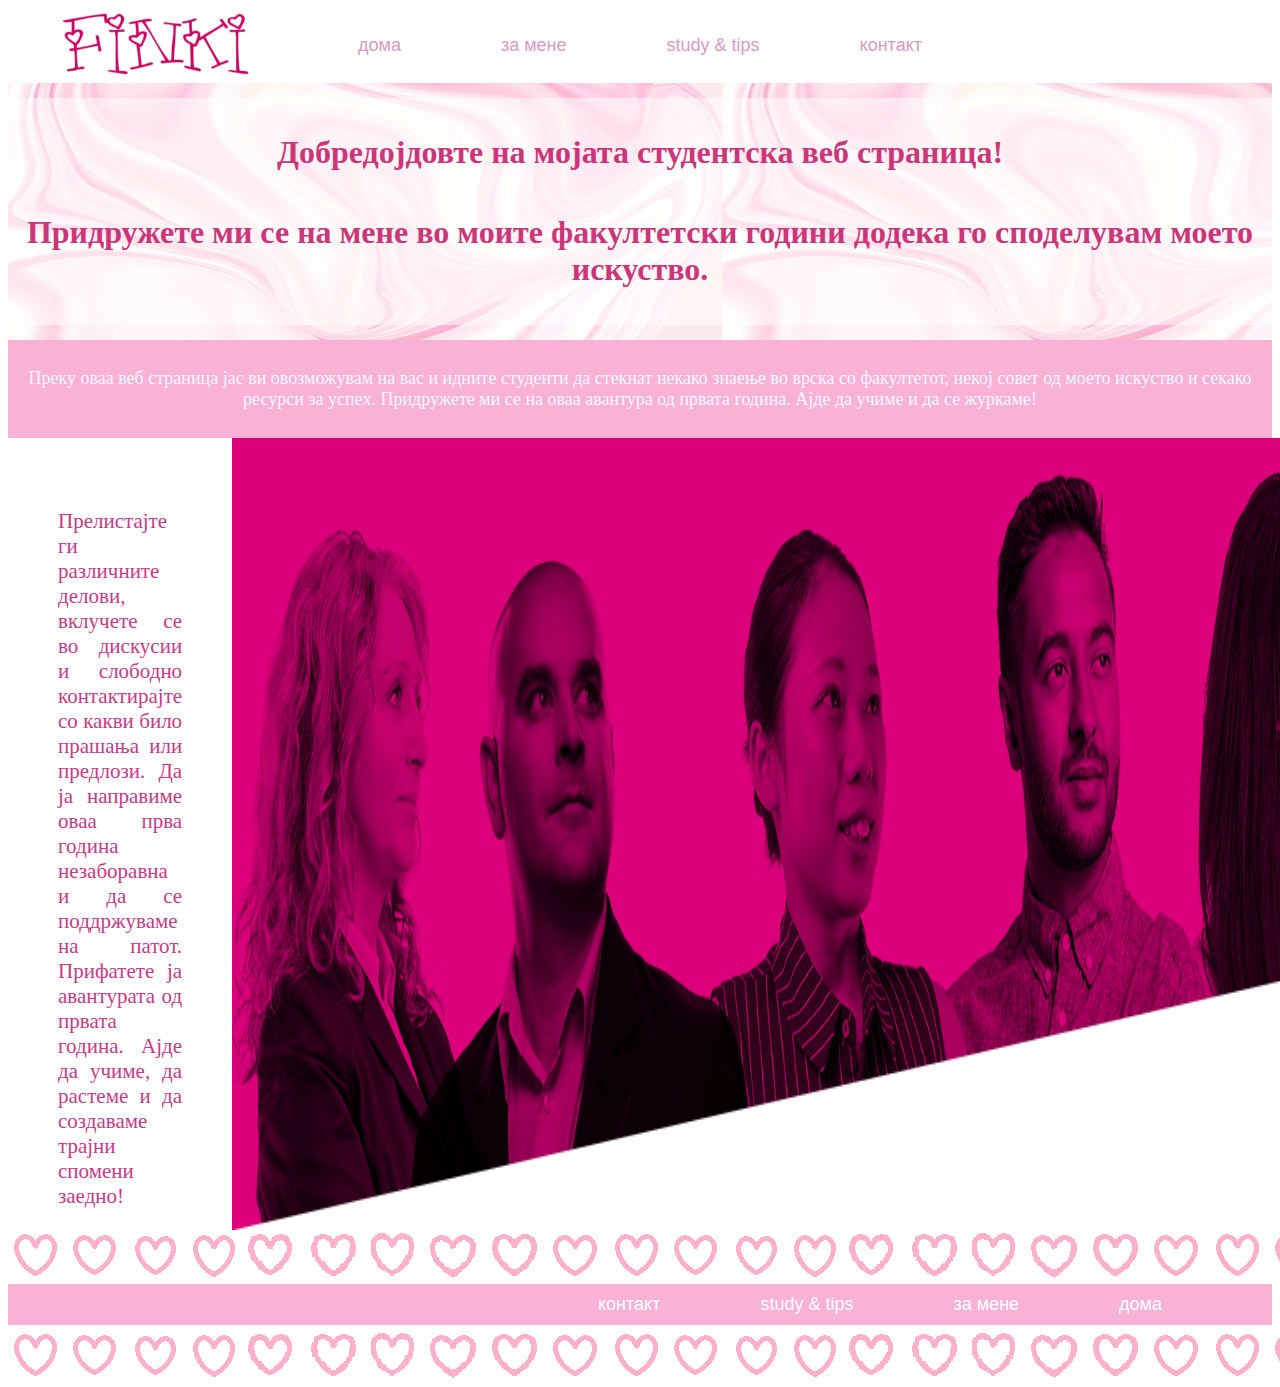
<file: index.html>
<!DOCTYPE html>
<html lang="en">
    <head>
        <meta charset="UTF-8">
        <title POSLEDNA LABORATORISKA></title>
        <meta http-equiv="X-UA-Compatible" content="IE=edge">
        <meta name="viewport" content="width=device-width, initial-scale=1.0">
        <link rel="stylesheet" href="index.css">
        <title>home page</title>
    </head>
    <body>
        <div class="navbar">
            <img src="logo.png" class="logo">
            <a href="index.html">дома</a>
            <a href="zamene.html">за мене</a>
            <a href="studyandtips.html">study & tips</a>
            <a href="kontakt.html">контакт</a>
        </div>

        <div class="prvdel">
            <div class="content1">
                <h1>Добредојдовте на мојата студентска веб страница!</h1>
                <h1>Придружете ми се на мене во моите факултетски години додека го споделувам моето искуство.</h1>
            </div>
        </div>

        <div class="vtordel">
            <div class="content2">
                <p>Преку оваа веб страница јас ви овозможувам на вас и идните студенти да стекнат некако знаење во врска со факултетот, некој совет од моето искуство и секако ресурси за успех. Придружете ми се на оваа авантура од првата година. Ајде да учиме и да се журкаме!</p>
            </div>
        </div>

        <div class="tretdel">
            <div class="kvad1">
                <p>Прелистајте ги различните делови, вклучете се во дискусии и слободно контактирајте со какви било прашања или предлози. Да ја направиме оваа прва година незаборавна и да се поддржуваме на патот. Прифатете ја авантурата од првата година. Ајде да учиме, да растеме и да создаваме трајни спомени заедно!</p>
            </div>

            <img src="lugje.png" class="lugjew">
        </div>

        <div class="hrts">
            <img src="hearts.png" class="h1">
            <img src="hearts.png" class="h2">
            <img src="hearts.png" class="h3">
        </div>

        <div class="footer">
            <a href="index.html">дома</a>
            <a href="zamene.html">за мене</a>
            <a href="studyandtips.html">study & tips</a>
            <a href="kontakt.html">контакт</a>
        </div>

        <div class="hearts">
            <img src="hearts.png" class="hrt1">
            <img src="hearts.png" class="hrt2">
            <img src="hearts.png" class="hrt3">
        </div>

    </body>
</html>
</file>
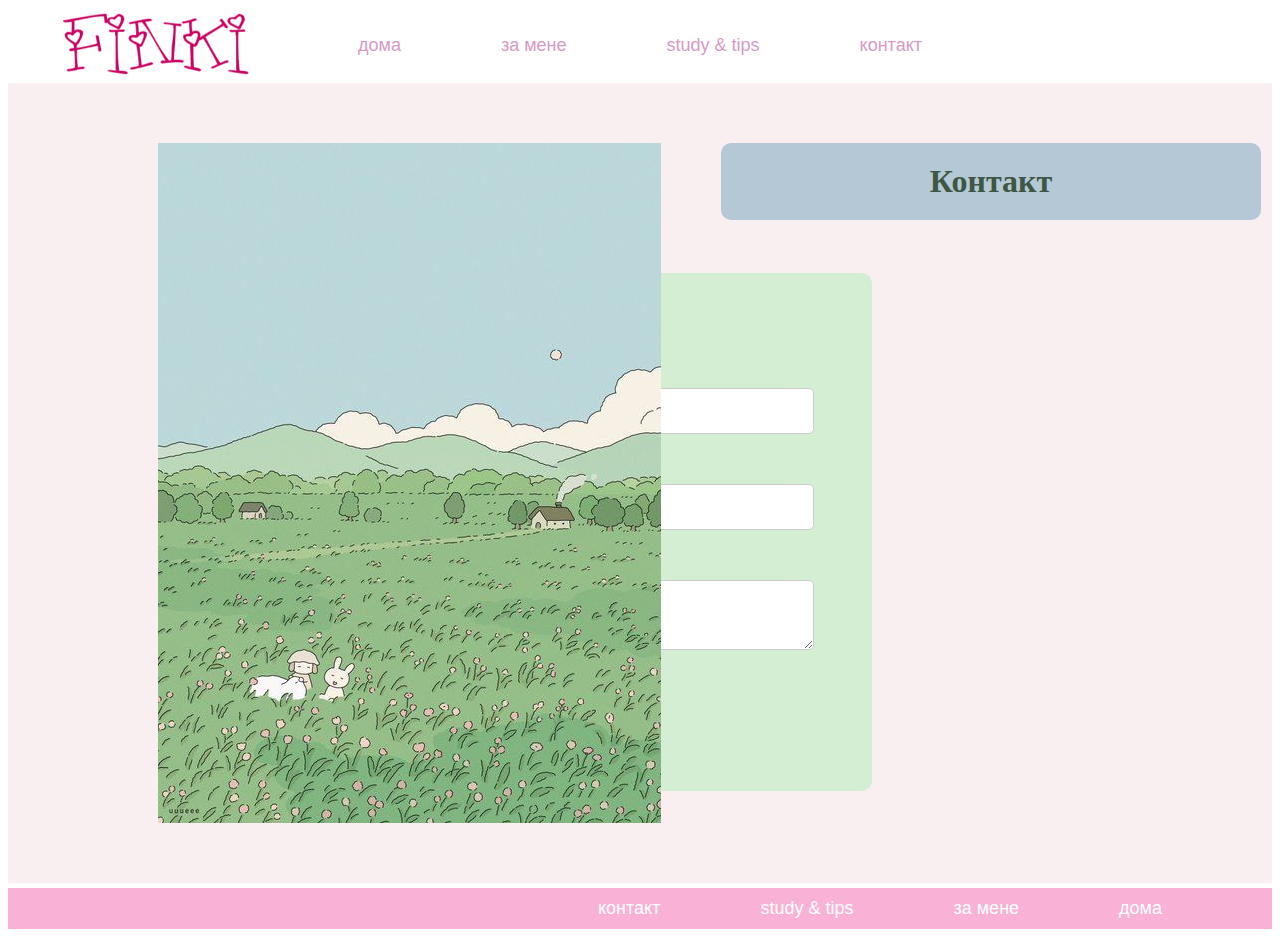
<file: kontakt.html>
<!DOCTYPE html>
<html lang="en">
    <head>
        <meta charset="UTF-8">
        <meta http-equiv="X-UA-Compatible" content="IE=edge">
        <meta name="viewport" content="width=device-width, initial-scale=1.0">
        <link rel="stylesheet" href="kontakt.css">
        <script src="kontakt.js"></script>
        <title>contact</title>
    </head>

    <body>
        <div class="navbar">
            <img src="logo.png" class="logo">
            <a href="index.html">дома</a>
            <a href="zamene.html">за мене</a>
            <a href="studyandtips.html">study & tips</a>
            <a href="contact.html">контакт</a>
        </div>

        <div class="cel">

       <div class="kontakt">
            <img src="livada.jpeg" class="livada">
            <div class="kontent">
            <h1>Контакт</h1>
            </div>
        </div>
    

        <div>
            <form action="#" method="post">
                <label for="name">Име:</label>
                <input type="text" id="name" name="name" required>
            
                <label for="email">Email:</label>
                <input type="email" id="email" name="email" required>
            
                <label for="message">Порака:</label>
                <textarea id="message" name="message" required></textarea>
            
                <input type="submit" value="Send">
            </form>
        </div>

        </div>
        
        <div class="footer">
            <a href="index.html">дома</a>
            <a href="zamene.html">за мене</a>
            <a href="studyandtips.html">study & tips</a>
            <a href="kontakt.html">контакт</a>
        </div>
    </body>
</html>
</file>
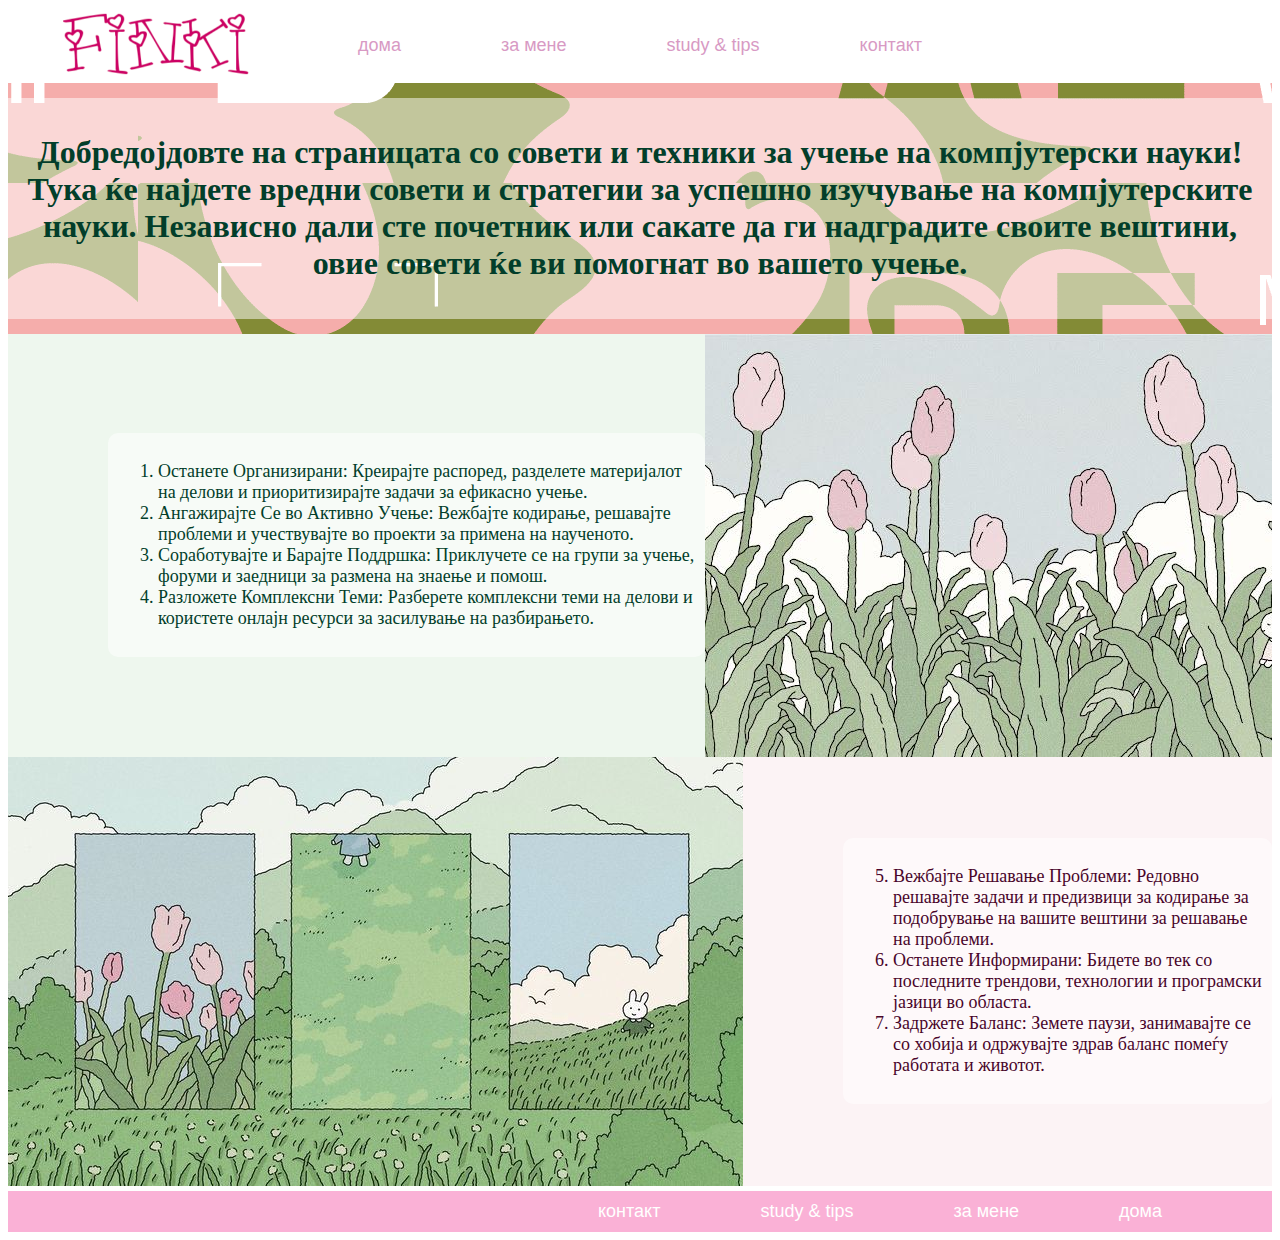
<file: studyandtips.html>
<!DOCTYPE html>
<html lang="en">
    <head>
        <meta charset="UTF-8">
        <meta http-equiv="X-UA-Compatible" content="IE=edge">
        <meta name="viewport" content="width=device-width, initial-scale=1.0">
        <link rel="stylesheet" href="snt.css">
        <title>study and tips</title>
    </head>

    <body>

        <div class="navbar">
            <img src="logo.png" class="logo">
            <a href="index.html">дома</a>
            <a href="zamene.html">за мене</a>
            <a href="studyandtips.html">study & tips</a>
            <a href="kontakt.html">контакт</a>
        </div>

        <div class="prvdel">
            <div class="content1">
                <h1>Добредојдовте на страницата со совети и техники за учење на компјутерски науки! Тука ќе најдете вредни совети и стратегии за успешно изучување на компјутерските науки. Независно дали сте почетник или сакате да ги надградите своите вештини, овие совети ќе ви помогнат во вашето учење.</h1>
            </div>
        </div>

        <div class="vtordel">
            <div class="tip1">
                <ol>
                    <li>Останете Организирани: Креирајте распоред, разделете материјалот на делови и приоритизирајте задачи за ефикасно учење.</li>
                    <li>Ангажирајте Се во Активно Учење: Вежбајте кодирање, решавајте проблеми и учествувајте во проекти за примена на наученото.</li>
                    <li>Соработувајте и Барајте Поддршка: Приклучете се на групи за учење, форуми и заедници за размена на знаење и помош.</li>
                    <li>Разложете Комплексни Теми: Разберете комплексни теми на делови и користете онлајн ресурси за засилување на разбирањето.</li>
                </ol>
            </div>
            <img src="lalinja.jpeg" class="lale">
        </div>

        <div class="tretdel">
            <img src="zeleni.jpeg" class="zeleno">
            <div class="lista2">
                <ol start="5">
                    <li>Вежбајте Решавање Проблеми: Редовно решавајте задачи и предизвици за кодирање за подобрување на вашите вештини за решавање на проблеми.</li>
                    <li>Останете Информирани: Бидете во тек со последните трендови, технологии и програмски јазици во областа.</li>
                    <li>Задржете Баланс: Земете паузи, занимавајте се со хобија и одржувајте здрав баланс помеѓу работата и животот.</li>
                </ol>
            </div>
        </div>


        <div class="footer">
            <a href="index.html">дома</a>
            <a href="zamene.html">за мене</a>
            <a href="studyandtips.html">study & tips</a>
            <a href="kontakt.html">контакт</a>
        </div>

    </body>
</html>
</file>
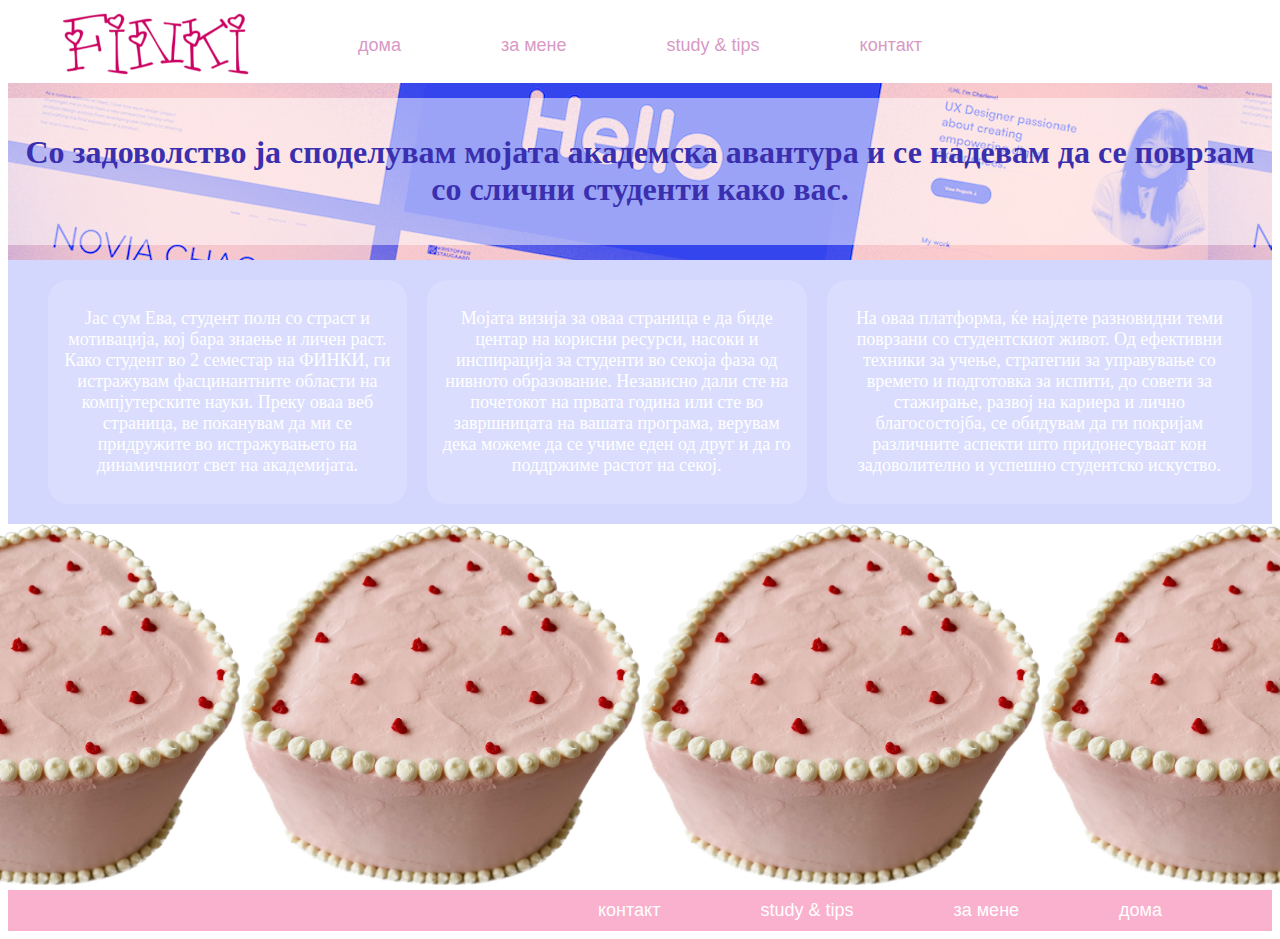
<file: zamene.html>
<!DOCTYPE html>
<html lang="en">
    <head>
        <meta charset="UTF-8">
        <title POSLEDNA LABORATORISKA></title>
        <meta http-equiv="X-UA-Compatible" content="IE=edge">
        <meta name="viewport" content="width=device-width, initial-scale=1.0">
        <link rel="stylesheet" href="zamene.css">
        <title>about us</title>
    </head>
    <body>
        <div class="navbar">
            <img src="logo.png" class="logo">
            <a href="index.html">дома</a>
            <a href="about.html">за мене</a>
            <a href="studyandtips.html">study & tips</a>
            <a href="kontakt.html">контакт</a>
        </div>

        <div class="prvdel">
            <div class="content1">
                <h1>Со задоволство ја споделувам мојата академска авантура и се надевам да се поврзам со слични студенти како вас.</h1>
            </div>
        </div>

        <div class="vtordel">
            <div class="content2">
                <p>Јас сум Ева, студент полн со страст и мотивација, кој бара знаење и личен раст. Како студент во 2 семестар на ФИНКИ, ги истражувам фасцинантните области на компјутерските науки. Преку оваа веб страница, ве поканувам да ми се придружите во истражувањето на динамичниот свет на академијата.</p>
            </div>
            <div class="content22">
                <p>Мојата визија за оваа страница е да биде центар на корисни ресурси, насоки и инспирација за студенти во секоја фаза од нивното образование. Независно дали сте на почетокот на првата година или сте во завршницата на вашата програма, верувам дека можеме да се учиме еден од друг и да го поддржиме растот на секој.</p>
            </div>
            <div class="content23">
                <p>На оваа платформа, ќе најдете разновидни теми поврзани со студентскиот живот. Од ефективни техники за учење, стратегии за управување со времето и подготовка за испити, до совети за стажирање, развој на кариера и лично благосостојба, се обидувам да ги покријам различните аспекти што придонесуваат кон задоволително и успешно студентско искуство.</p>
            </div>
        </div>

        <div class="cake">
            <img src="cake.jpeg" class="cake1">
            <img src="cake.jpeg" class="cake2">
            <img src="cake.jpeg" class="cake3">
            <img src="cake.jpeg" class="cake4">
        </div>

        <div class="footer">
            <a href="index.html">дома</a>
            <a href="zamene.html">за мене</a>
            <a href="studyandtips.html">study & tips</a>
            <a href="kontakt.html">контакт</a>
        </div>
    </body>
</html>
</file>
<file: index.css>
.navbar {
    display: flex;
    align-items: center;
    
}

.logo {
    height: 75px;
    width: 200px;
    margin-left: 50px;
}

.navbar a {
    margin-left: 100px;
    text-decoration: none;
    font-size: large;
    font-family:'Franklin Gothic Medium', 'Arial Narrow', Arial, sans-serif;
    color: rgb(216, 154, 196);
}

.prvdel {
    display: flex;
    align-items: center;
    background-image: url(pozadina_home.jpeg);
    justify-content: center;
    
}

.content1 {
    display: flex;
    flex-direction: column;
    align-items: center;
    color: rgb(204, 54, 121);
    text-align: center;
    border: 0cm;
    background-color: rgba(255, 255, 255, 0.522);
    padding: 15px;
    margin-top: 15px;
    margin-bottom: 15px;
}
.vtordel {
    display: flex;
    align-items: center;
    background-color: rgb(250, 177, 214);
    justify-content: center;
    text-align: center;
    padding: 10px;
    
    
}
.content2 {
    display: flex;
    flex-direction: column;
    align-items: center;
    border: 0cap;
    font-size: large;
    color: aliceblue;
}

.tretdel {
    display: flex;
    flex-direction: row;
    margin-left: 50px;
    
    
}

.kvad1 {
    display: flex;
    flex-direction: column;
    border: 0cap;
    width: auto;
    height: auto;
    margin-right: 50px;
    margin-top: 50px;
    color: rgb(201, 57, 134);
    font-size: 21px;
    text-align: justify;
}
 .lugjew {
    width: 1200px;
 }

 .footer {
    display: flex;
    align-items: center;
    flex-direction: row-reverse;
    background-color: rgb(250, 177, 214);
    margin-top: 5px;
    padding: 10px;
    
}

.footer a {
    margin-right: 100px;
    text-decoration: none;
    font-size: large;
    font-family:'Franklin Gothic Medium', 'Arial Narrow', Arial, sans-serif;
    color: white;
}

.hearts {
    display: flex;
    flex-direction: row;
    align-items: center;
    margin-top: 5px;
}

.hrts {
    display: flex;
    flex-direction: row;
    align-items: center;
}
</file>
<file: kontakt.css>
.navbar {
    display: flex;
    align-items: center;
    
}

.logo {
    height: 75px;
    width: 200px;
    margin-left: 50px;
}

.navbar a {
    margin-left: 100px;
    text-decoration: none;
    font-size: large;
    font-family:'Franklin Gothic Medium', 'Arial Narrow', Arial, sans-serif;
    color: rgb(216, 154, 196);
}

.kontakt {
    display: flex;
    flex-direction: row;
    align-items: center;
    background-color: rgb(249, 239, 241);
    text-align: center;
}

.livada {
    margin: 60px;
    margin-left: 150px;
}

.kontakt h1 {
   margin-top: -340px;
   background-color: rgba(153, 184, 201, 0.705);
   padding: 20px;
   border-radius: 10px;
   color: rgb(61, 87, 68);
   width: 500px;
}


form {
    width: 400px;
    float: right;
    font-size: 20px;
    line-height: 1.5;
    margin-top: -610px;
    margin-right: 400px;
    background-color: rgb(212, 238, 212);
    padding: 80px;
    border-radius: 10px;
    color: rgb(102, 28, 60);
}

label {
    display: block;
    margin-bottom: 5px;
}

input[type="text"],
input[type="email"],
textarea {
    width: 100%;
    padding: 10px;
    border: 1px solid #ccc;
    border-radius: 5px;
    font-size: 16px;
    line-height: 1.5;
    margin-bottom: 15px;
}

input[type="submit"] {
    background-color: #bc96b3;
    color: white;
    padding: 10px 20px;
    border: none;
    border-radius: 5px;
    font-size: 16px;
    cursor: pointer;
}

input[type="submit"]:hover {
    background-color: #8e3e7f;
}

.cel {
    margin: auto;
}


h1 {
    font-size: xx-large;
}

p {
    font-size: large;
}

.footer {
    display: flex;
    align-items: center;
    flex-direction: row-reverse;
    background-color: rgb(250, 177, 214);
    margin-top: 5px;
    padding: 10px;
    
}

.footer a {
    margin-right: 100px;
    text-decoration: none;
    font-size: large;
    font-family:'Franklin Gothic Medium', 'Arial Narrow', Arial, sans-serif;
    color: white;
    text-decoration: none;
}
</file>
<file: snt.css>
.navbar {
    display: flex;
    align-items: center;
    
}

.logo {
    height: 75px;
    width: 200px;
    margin-left: 50px;
}

.navbar a {
    margin-left: 100px;
    text-decoration: none;
    font-size: large;
    font-family:'Franklin Gothic Medium', 'Arial Narrow', Arial, sans-serif;
    color: rgb(216, 154, 196);
}
.prvdel {
    display: flex;
    align-items: center;
    background-image: url(randomslikaodshow.webp);
    background-position: 130px 100px;
    justify-content: center;
    
}

.content1 {
    display: flex;
    flex-direction: column;
    align-items: center;
    color: rgb(2, 62, 42);
    text-align: center;
    border: 0cm;
    background-color: rgba(255, 255, 255, 0.51);
    padding: 15px;
    margin-top: 15px;
    margin-bottom: 15px;
}

.vtordel {
    display: flex;
    flex-direction: row;
    align-items: center;
    background-color: rgb(238, 247, 238);
}

.tip1 {
    display: flex;
    flex-direction: column;
    border: 0cap;
    width: 800px;
    margin-left: 100px;
    font-size: large;
    color: rgb(2, 62, 42);
    background-color: rgba(255, 255, 255, 0.51);
    padding: 10px;
    border-radius: 10px;
}

.lale {
    margin-left: auto;
}

.tretdel {
    display: flex;
    flex-direction: row;
    align-items: center;
    background-color: rgb(252, 243, 245);
}

.lista2 {
    display: flex;
    flex-direction: column;
    border: 0cap;
    width: 800px;
    margin-left: 100px;
    font-size: large;
    color: rgb(73, 5, 42);
    background-color: rgba(255, 255, 255, 0.51);
    padding: 10px;
    border-radius: 10px;
    order: inherit;
}

.footer {
    display: flex;
    align-items: center;
    flex-direction: row-reverse;
    background-color: rgb(250, 177, 214);
    margin-top: 5px;
    padding: 10px;
    
}

.footer a {
    margin-right: 100px;
    text-decoration: none;
    font-size: large;
    font-family:'Franklin Gothic Medium', 'Arial Narrow', Arial, sans-serif;
    color: white;
    text-decoration: none;
}
</file>
<file: zamene.css>
.navbar {
    display: flex;
    align-items: center;
    
}

.logo {
    height: 75px;
    width: 200px;
    margin-left: 50px;
}

.navbar a {
    margin-left: 100px;
    text-decoration: none;
    font-size: large;
    font-family:'Franklin Gothic Medium', 'Arial Narrow', Arial, sans-serif;
    color: rgb(216, 154, 196);
}

.prvdel {
    display: flex;
    align-items: center;
    background-image: url(portfolionekoe.jpeg);
    justify-content: center;
    
}

.content1 {
    display: flex;
    flex-direction: column;
    align-items: center;
    color: rgb(58, 47, 174);
    text-align: center;
    border: 0cm;
    background-color: rgba(255, 255, 255, 0.51);
    padding: 15px;
    margin-top: 15px;
    margin-bottom: 15px;
}

.vtordel {
    display: flex;
    flex-direction: row;
    text-align: center;
    background-color: rgb(212, 215, 253);
    padding: 20px;
}

.content2 {
    display: flex;
    flex-direction: column;
    align-items: center;
    border: 0cap;
    background-color: rgba(255, 255, 255, 0.154);
    padding: 10px;
    margin-left: 20px;
    font-size: large;
    color: white;
    border-radius: 20px;
}

.content22 {
    display: flex;
    flex-direction: column;
    align-items: center;
    border: 0cap;
    background-color: rgba(255, 255, 255, 0.154);
    padding: 10px;
    margin-left: 20px;
    font-size: large;
    color: white;
    border-radius: 20px;
}

.content23 {
    display: flex;
    flex-direction: column;
    align-items: center;
    border: 0cap;
    background-color: rgba(255, 255, 255, 0.154);
    padding: 10px;
    margin-left: 20px;
    font-size: large;
    color: white;
    border-radius: 20px;
}

.cake {
    display: flex;
    flex-direction: row;
    align-items: center;
    justify-content: center;
}

.cake1 {
    width: 400px;
}

.cake2 {
    width: 400px;
}

.cake3 {
    width: 400px;
}

.cake4 {
    width: 400px;
}

.footer {
    display: flex;
    align-items: center;
    flex-direction: row-reverse;
    background-color: rgb(250, 177, 205);
    margin-top: 5px;
    padding: 10px;
    
}

.footer a {
    margin-right: 100px;
    text-decoration: none;
    font-size: large;
    font-family:'Franklin Gothic Medium', 'Arial Narrow', Arial, sans-serif;
    color: white;
}
</file>
